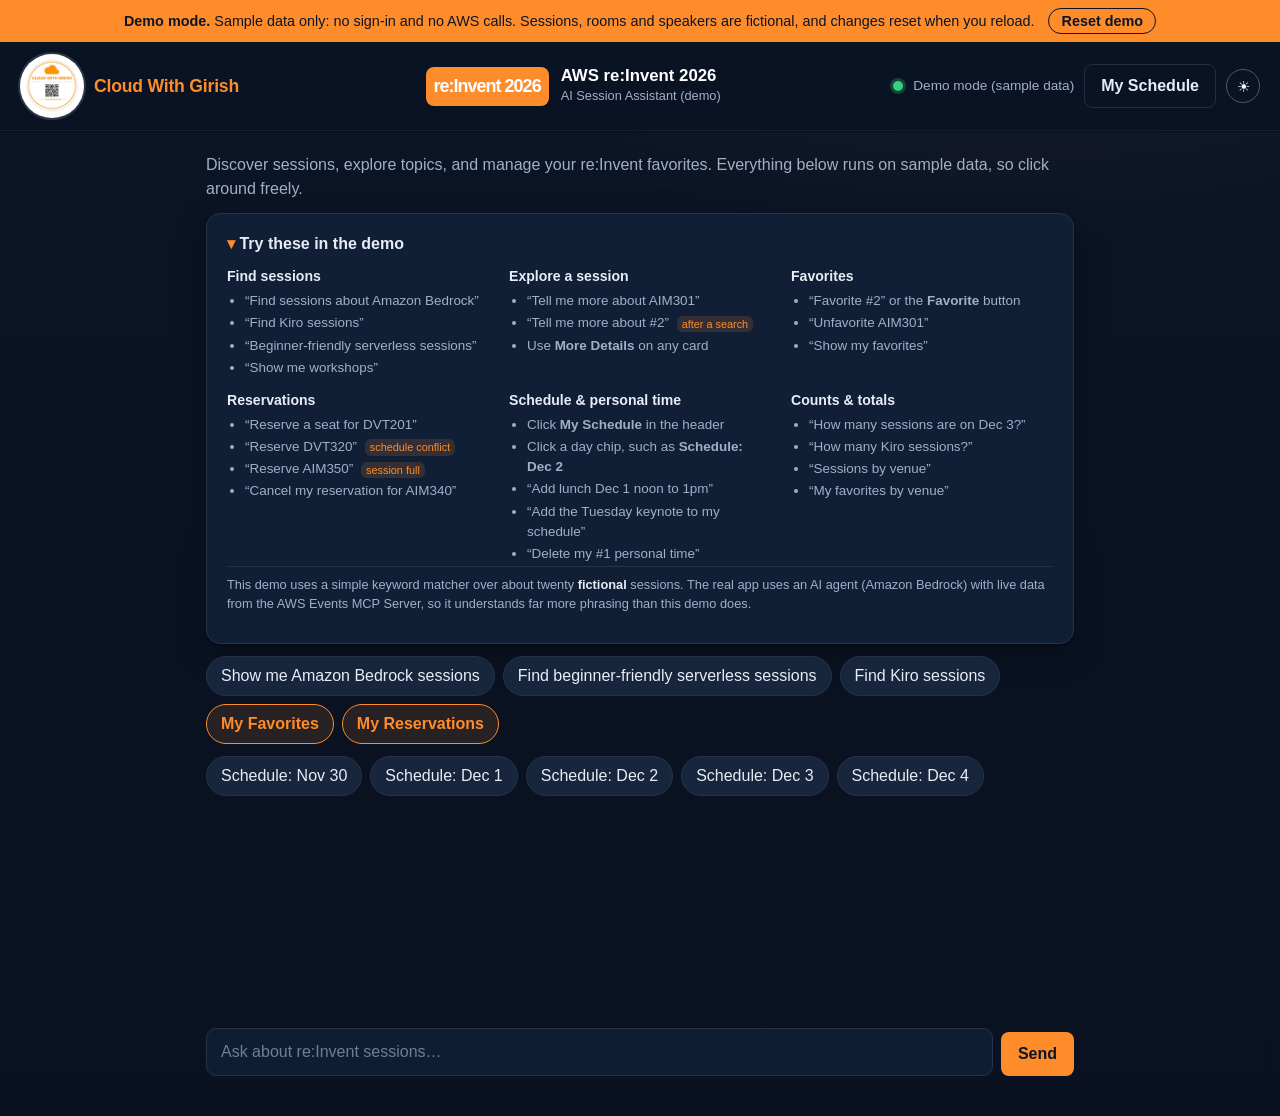
<file: frontend/demo/index.html>
<!DOCTYPE html>
<html lang="en">
<head>
  <meta charset="UTF-8" />
  <meta name="viewport" content="width=device-width, initial-scale=1.0" />
  <title>Demo: AWS re:Invent 2026 Session Assistant</title>
  <meta name="description" content="Interactive demo of the AWS re:Invent 2026 Session Assistant using sample data. No sign-in required." />
  <link rel="stylesheet" href="../styles.css" />
  <link rel="stylesheet" href="demo.css" />
  <script src="../theme.js"></script>
</head>
<body>
  <a class="skip-link" href="#chat-input">Skip to chat input</a>

  <div class="demo-banner" role="note">
    <span><strong>Demo mode.</strong> Sample data only: no sign-in and no AWS calls.
      Sessions, rooms and speakers are fictional, and changes reset when you reload.</span>
    <button type="button" id="demo-reset" class="demo-reset">Reset demo</button>
  </div>

  <header class="app-header" role="banner">
    <a class="cwg-brand" href="https://cloudwithgirish.com" target="_blank"
       rel="noopener noreferrer" aria-label="Cloud With Girish - cloudwithgirish.com">
      <img src="../assets/cloud-with-girish.png" alt="Cloud With Girish"
           class="cwg-logo" onerror="this.closest('.cwg-brand').style.display='none'" />
      <span class="cwg-wordmark" aria-hidden="true">Cloud With Girish</span>
    </a>
    <div class="brand">
      <span class="brand-mark" aria-hidden="true">re:Invent 2026</span>
      <div>
        <h1>AWS re:Invent 2026</h1>
        <p class="brand-sub">AI Session Assistant (demo)</p>
      </div>
    </div>
    <div class="header-status">
      <span id="conn-indicator" class="status-dot status-unknown" aria-hidden="true"></span>
      <span id="conn-text" class="status-text" role="status" aria-live="polite">Checking…</span>
      <button id="schedule-btn" class="btn btn-secondary" hidden
              aria-haspopup="dialog">My Schedule</button>
      <button id="auth-btn" class="btn btn-secondary" hidden>Sign In</button>
      <button id="theme-toggle" class="theme-toggle" type="button" aria-pressed="true" aria-label="Switch to light theme" title="Switch to light theme">☀︎</button>
    </div>
  </header>

  <main class="app-main">
    <section id="auth-panel" class="auth-panel" hidden aria-live="polite">
      <div class="auth-card">
        <h2 id="auth-title">Connect your AWS identity</h2>
        <p id="auth-message">Connect your AWS identity to explore re:Invent 2026 sessions.</p>
        <button id="connect-btn" class="btn btn-primary">Connect to re:Invent</button>
      </div>
    </section>

    <section id="chat-panel" class="chat-panel" hidden>
      <div class="intro">
        <p>Discover sessions, explore topics, and manage your re:Invent favorites.
          Everything below runs on sample data, so click around freely.</p>

        <details class="guide" open>
          <summary>Try these in the demo</summary>
          <div class="guide-grid">
            <div class="guide-card">
              <h3>Find sessions</h3>
              <ul>
                <li>&ldquo;Find sessions about Amazon Bedrock&rdquo;</li>
                <li>&ldquo;Find Kiro sessions&rdquo;</li>
                <li>&ldquo;Beginner-friendly serverless sessions&rdquo;</li>
                <li>&ldquo;Show me workshops&rdquo;</li>
              </ul>
            </div>
            <div class="guide-card">
              <h3>Explore a session</h3>
              <ul>
                <li>&ldquo;Tell me more about AIM301&rdquo;</li>
                <li>&ldquo;Tell me more about #2&rdquo;
                  <span class="guide-hint">after a search</span></li>
                <li>Use <strong>More Details</strong> on any card</li>
              </ul>
            </div>
            <div class="guide-card">
              <h3>Favorites</h3>
              <ul>
                <li>&ldquo;Favorite #2&rdquo; or the <strong>Favorite</strong> button</li>
                <li>&ldquo;Unfavorite AIM301&rdquo;</li>
                <li>&ldquo;Show my favorites&rdquo;</li>
              </ul>
            </div>
            <div class="guide-card">
              <h3>Reservations</h3>
              <ul>
                <li>&ldquo;Reserve a seat for DVT201&rdquo;</li>
                <li>&ldquo;Reserve DVT320&rdquo;
                  <span class="guide-hint">schedule conflict</span></li>
                <li>&ldquo;Reserve AIM350&rdquo;
                  <span class="guide-hint">session full</span></li>
                <li>&ldquo;Cancel my reservation for AIM340&rdquo;</li>
              </ul>
            </div>
            <div class="guide-card">
              <h3>Schedule &amp; personal time</h3>
              <ul>
                <li>Click <strong>My Schedule</strong> in the header</li>
                <li>Click a day chip, such as <strong>Schedule: Dec 2</strong></li>
                <li>&ldquo;Add lunch Dec 1 noon to 1pm&rdquo;</li>
                <li>&ldquo;Add the Tuesday keynote to my schedule&rdquo;</li>
                <li>&ldquo;Delete my #1 personal time&rdquo;</li>
              </ul>
            </div>
            <div class="guide-card">
              <h3>Counts &amp; totals</h3>
              <ul>
                <li>&ldquo;How many sessions are on Dec 3?&rdquo;</li>
                <li>&ldquo;How many Kiro sessions?&rdquo;</li>
                <li>&ldquo;Sessions by venue&rdquo;</li>
                <li>&ldquo;My favorites by venue&rdquo;</li>
              </ul>
            </div>
          </div>
          <p class="guide-note">
            This demo uses a simple keyword matcher over about twenty
            <strong>fictional</strong> sessions. The real app uses an AI agent
            (Amazon Bedrock) with live data from the AWS Events MCP Server, so it
            understands far more phrasing than this demo does.
          </p>
        </details>

        <div class="suggestions" id="suggestions" role="group" aria-label="Suggested questions"></div>
      </div>

      <div id="conversation" class="conversation" role="log" aria-live="polite" aria-label="Conversation"></div>

      <form id="chat-form" class="chat-form" autocomplete="off">
        <label class="visually-hidden" for="chat-input">Ask about re:Invent sessions</label>
        <textarea id="chat-input" class="chat-input" rows="1"
          placeholder="Ask about re:Invent sessions…"></textarea>
        <button id="send-btn" type="submit" class="btn btn-primary">Send</button>
      </form>
      <p id="global-error" class="global-error" role="alert" hidden></p>
    </section>
  </main>

  <!-- Session details dialog -->
  <div id="details-backdrop" class="modal-backdrop" hidden>
    <div id="details-modal" class="modal" role="dialog" aria-modal="true" aria-labelledby="details-title">
      <button id="details-close" class="modal-close" aria-label="Close details">×</button>
      <div id="details-content"></div>
    </div>
  </div>

  <!-- Schedule_View dialog: reserved sessions, favorites, and personal time. -->
  <div id="schedule-backdrop" class="modal-backdrop" hidden>
    <div id="schedule-modal" class="modal" role="dialog" aria-modal="true" aria-label="Your schedule">
      <button id="schedule-close" class="modal-close" aria-label="Close schedule">×</button>
      <h2 class="schedule-heading">My Schedule</h2>
      <div class="schedule-toolbar">
        <button id="schedule-add-btn" class="btn btn-primary" type="button">
          Add personal time
        </button>
        <button id="schedule-export-btn" class="btn btn-ghost" type="button"
                aria-expanded="false" aria-controls="schedule-export-slot" disabled>
          Add to calendar
        </button>
      </div>
      <div id="schedule-form-slot" class="schedule-form-slot" hidden></div>
      <div id="schedule-export-slot" class="schedule-form-slot schedule-export-slot" hidden></div>
      <div id="schedule-content"></div>
    </div>
  </div>

  <!-- The real UI scripts, unchanged, in the same order as ../index.html. The
       only difference: demo-api.js replaces ../api.js, so window.API is a mock
       and no network request is ever made. -->
  <script src="../config.js"></script>
  <script src="demo-data.js"></script>
  <script src="demo-api.js"></script>
  <script src="../auth.js"></script>
  <script src="../sessions.js"></script>
  <script src="../favorites.js"></script>
  <script src="../reservations.js"></script>
  <script src="../schedule.js"></script>
  <script src="../personal-time-form.js"></script>
  <script src="../calendar.js"></script>
  <script src="../schedule-view.js"></script>
  <script src="../chat.js"></script>
  <script src="../catalog.js"></script>
  <script src="../app.js"></script>
  <script src="demo-boot.js"></script>
</body>
</html>
</file>
<file: frontend/styles.css>
:root {
  --bg: #0f1b2d;
  --bg-panel: #ffffff;
  --ink: #16202e;
  --ink-soft: #5b6b7f;
  --accent: #ec7211;      /* AWS orange */
  --accent-ink: #ffffff;
  --brand: #232f3e;       /* AWS squid ink */
  --ok: #1a936f;
  --off: #9aa7b5;
  --err: #c0392b;
  --line: #e3e8ee;
  --radius: 10px;
  --shadow: 0 1px 3px rgba(16,32,45,.12), 0 6px 20px rgba(16,32,45,.06);
  --maxw: 900px;
  --font: -apple-system, BlinkMacSystemFont, "Segoe UI", Roboto, Helvetica, Arial, sans-serif;
}

* { box-sizing: border-box; }
html, body { margin: 0; padding: 0; }
body {
  font-family: var(--font);
  color: var(--ink);
  background: linear-gradient(180deg, #f4f6f9 0%, #eef1f5 100%);
  min-height: 100vh;
  line-height: 1.5;
}

.skip-link {
  position: absolute; left: -999px; top: 0;
  background: var(--accent); color: #fff; padding: 8px 14px; z-index: 100;
}
.skip-link:focus { left: 8px; top: 8px; border-radius: 6px; }

.visually-hidden {
  position: absolute; width: 1px; height: 1px; overflow: hidden;
  clip: rect(0 0 0 0); white-space: nowrap;
}

/* Header */
.app-header {
  background: var(--brand);
  color: #fff;
  display: flex; align-items: center; justify-content: space-between;
  padding: 12px 20px; gap: 16px;
  position: sticky; top: 0; z-index: 20;
}
.brand { display: flex; align-items: center; gap: 12px; }
.brand-mark {
  background: var(--accent); color: #fff; font-weight: 800;
  border-radius: 8px; padding: 6px 8px; font-size: 18px; letter-spacing: -1px;
}
.app-header h1 { font-size: 1.05rem; margin: 0; line-height: 1.1; }
.brand-sub { margin: 0; font-size: .8rem; color: #c9d3df; }
.header-status { display: flex; align-items: center; gap: 10px; }
.status-dot { width: 10px; height: 10px; border-radius: 50%; display: inline-block; background: var(--off); }
.status-ok { background: #35d07f; box-shadow: 0 0 0 3px rgba(53,208,127,.25); }
.status-off { background: var(--off); }
.status-unknown { background: #f1c40f; }
.status-text { font-size: .85rem; color: #dfe6ee; }

/* Buttons */
.btn {
  font: inherit; font-weight: 600; border: 1px solid transparent;
  border-radius: 8px; padding: 9px 16px; cursor: pointer;
  transition: background .15s, border-color .15s, transform .02s;
}
.btn:active { transform: translateY(1px); }
.btn:focus-visible { outline: 3px solid #7cc0ff; outline-offset: 2px; }
.btn-primary { background: var(--accent); color: var(--accent-ink); }
.btn-primary:hover { background: #d9660c; }
.btn-secondary { background: transparent; color: #fff; border-color: #4a586b; }
.btn-secondary:hover { background: #33415436; }
.btn-ghost { background: #f2f5f8; color: var(--ink); border-color: var(--line); }
.btn-ghost:hover { background: #e8edf3; }
.btn:disabled { opacity: .6; cursor: not-allowed; }

/* Main */
.app-main { max-width: var(--maxw); margin: 0 auto; padding: 22px 16px 40px; }

/* Auth panel */
.auth-panel { display: flex; justify-content: center; padding-top: 40px; }
.auth-card {
  background: var(--bg-panel); border: 1px solid var(--line);
  border-radius: var(--radius); box-shadow: var(--shadow);
  padding: 32px; max-width: 460px; text-align: center;
}
.auth-card h2 { margin-top: 0; }
.auth-card p { color: var(--ink-soft); }

/* Chat */
.intro { margin-bottom: 14px; }
.intro-collapsed p { display: none; }
.intro p { color: var(--ink-soft); margin: 0 0 12px; }
.suggestions { display: flex; flex-wrap: wrap; gap: 8px; }
.chip {
  font: inherit; border: 1px solid var(--line); background: #fff;
  color: var(--ink); border-radius: 999px; padding: 7px 14px; cursor: pointer;
}
.chip:hover { border-color: var(--accent); color: var(--accent); }
.chip:focus-visible { outline: 3px solid #7cc0ff; outline-offset: 2px; }
.chip-accent { border-color: var(--accent); color: var(--accent); font-weight: 600; }

.conversation {
  margin: 16px 0; display: flex; flex-direction: column; gap: 14px;
  min-height: 200px; max-height: 60vh; overflow-y: auto; padding-right: 4px;
}
.msg { display: flex; flex-direction: column; gap: 4px; max-width: 100%; }
.msg-who { font-size: .72rem; text-transform: uppercase; letter-spacing: .04em; color: var(--ink-soft); }
.msg-body {
  background: #fff; border: 1px solid var(--line); border-radius: 12px;
  padding: 10px 14px; white-space: pre-wrap; word-wrap: break-word;
}
.msg-user { align-items: flex-end; }
.msg-user .msg-body { background: var(--brand); color: #fff; border-color: var(--brand); }
.msg-assistant .msg-body { background: #fff; }
.typing .dot {
  display: inline-block; width: 6px; height: 6px; border-radius: 50%;
  background: var(--ink-soft); margin-right: 2px; animation: blink 1.2s infinite;
}
.typing .dot:nth-child(2) { animation-delay: .2s; }
.typing .dot:nth-child(3) { animation-delay: .4s; }
@keyframes blink { 0%, 80%, 100% { opacity: .3; } 40% { opacity: 1; } }

/* Session cards */
.session-list { display: grid; gap: 12px; grid-template-columns: 1fr; margin-top: 4px; }
@media (min-width: 680px) { .session-list { grid-template-columns: 1fr 1fr; } }
.session-card {
  background: #fff; border: 1px solid var(--line); border-radius: var(--radius);
  padding: 14px; box-shadow: var(--shadow); display: flex; flex-direction: column; gap: 6px;
}
.card-head { display: flex; align-items: center; gap: 8px; flex-wrap: wrap; }
.card-code {
  background: #eef4ff; color: #1f5fbf; font-weight: 700; font-size: .78rem;
  border-radius: 6px; padding: 2px 8px; letter-spacing: .02em;
}
.card-type { font-size: .78rem; color: var(--ink-soft); }
.card-title { margin: 2px 0 4px; font-size: 1.02rem; }
.card-meta { font-size: .85rem; color: var(--ink-soft); }
.meta-label { color: var(--ink); font-weight: 600; }
.card-actions { display: flex; gap: 8px; margin-top: 8px; }
.fav-btn { background: #fff; border: 1px solid var(--accent); color: var(--accent); }
.fav-btn:hover { background: #fff4ec; }
.fav-btn.is-fav { background: var(--accent); color: #fff; }

/* Chat input */
.chat-form { display: flex; gap: 8px; align-items: flex-end; }
.chat-input {
  flex: 1; font: inherit; resize: none; border: 1px solid var(--line);
  border-radius: 10px; padding: 11px 14px; min-height: 44px; max-height: 160px;
  background: #fff;
}
.chat-input:focus-visible { outline: 3px solid #7cc0ff; outline-offset: 1px; border-color: var(--accent); }

.global-error {
  margin-top: 10px; padding: 10px 14px; border-radius: 8px;
  background: #eef7f2; color: #14603f; border: 1px solid #bfe3d3;
}
.global-error.is-error { background: #fdecea; color: var(--err); border-color: #f5c6c0; }

/* Ensure the HTML `hidden` attribute always wins over explicit display rules
   (e.g. .modal-backdrop{display:flex}). Without this, [hidden] is ignored and
   the modal overlay covers the page and blocks all clicks. */
[hidden] { display: none !important; }

/* Modal */
.modal-backdrop {
  position: fixed; inset: 0; background: rgba(16,32,45,.55);
  display: flex; align-items: center; justify-content: center; padding: 16px; z-index: 50;
}
.modal {
  background: #fff; border-radius: var(--radius); max-width: 620px; width: 100%;
  max-height: 85vh; overflow-y: auto; padding: 24px; position: relative; box-shadow: var(--shadow);
}
.modal-close {
  position: absolute; top: 10px; right: 12px; background: none; border: none;
  font-size: 1.6rem; line-height: 1; cursor: pointer; color: var(--ink-soft);
}
.modal-close:focus-visible { outline: 3px solid #7cc0ff; }
.details-code { color: #1f5fbf; font-weight: 700; margin-top: -6px; }
.details-abstract { margin-top: 12px; border-top: 1px solid var(--line); padding-top: 12px; }

@media (prefers-reduced-motion: reduce) {
  * { animation: none !important; transition: none !important; }
}

/* "What you can ask" guide panel */
.guide {
  border: 1px solid var(--line);
  border-radius: var(--radius);
  background: #fff;
  padding: 10px 14px;
  margin: 0 0 12px;
  box-shadow: var(--shadow);
}
.guide > summary {
  cursor: pointer;
  font-weight: 700;
  color: var(--brand);
  list-style: none;
}
.guide > summary::-webkit-details-marker { display: none; }
.guide > summary::before { content: "▸ "; color: var(--accent); }
.guide[open] > summary::before { content: "▾ "; }
.guide > summary:focus-visible { outline: 3px solid #7cc0ff; outline-offset: 2px; }
.guide-grid {
  margin-top: 10px;
  display: grid;
  /* Pack as many ~220px columns as the container actually fits (not the
     viewport), so 3 columns appear even inside the narrower chat panel.
     Falls back to fewer columns automatically on small screens. */
  grid-template-columns: repeat(auto-fit, minmax(220px, 1fr));
  gap: 10px 20px;
  align-items: start;           /* cards hug their own content height */
}
.guide-card {
  min-width: 0;                 /* allow cards to shrink inside the grid */
}
.guide-card h3 {
  margin: 0 0 4px; font-size: .88rem; color: var(--ink);
}
.guide-card ul { margin: 0; padding-left: 18px; }
.guide-card li { font-size: .84rem; color: var(--ink-soft); margin-bottom: 2px; }
.guide-note {
  margin: 8px 0 0; font-size: .8rem; color: var(--ink-soft);
  border-top: 1px solid var(--line); padding-top: 8px;
}

/* Cloud With Girish branding (header) */
.cwg-brand {
  display: inline-flex; align-items: center; gap: 10px; margin-right: 14px;
  flex: 0 0 auto; text-decoration: none;
}
.cwg-logo {
  width: 64px; height: 64px; border-radius: 50%;
  background: #fff; padding: 2px; object-fit: contain;
  box-shadow: 0 0 0 2px rgba(255,255,255,.15);
  transition: transform .12s ease;
}
.cwg-brand:hover .cwg-logo { transform: scale(1.06); }
.cwg-brand:focus-visible { outline: 3px solid #7cc0ff; outline-offset: 2px; border-radius: 8px; }
.cwg-wordmark {
  color: var(--accent); font-weight: 800; font-size: 1.1rem;
  letter-spacing: -.2px; line-height: 1.05; white-space: nowrap;
}
@media (max-width: 480px) {
  .cwg-logo { width: 48px; height: 48px; }
  .cwg-wordmark { display: none; }   /* logo alone on small screens to save width */
}

/* Small secondary label on guide example prompts (e.g. "favorites, by date") */
.guide-hint {
  display: inline-block; margin-left: 4px;
  font-size: .68rem; color: var(--accent);
  background: #fff4ec; border-radius: 6px; padding: 0 5px;
  white-space: nowrap; vertical-align: middle;
}

/* Rendered Markdown inside assistant message bubbles */
.msg-assistant .msg-body p { margin: 0 0 8px; }
.msg-assistant .msg-body p:last-child { margin-bottom: 0; }
.msg-assistant .msg-body .md-h { font-weight: 700; margin: 8px 0 4px; color: var(--ink); }
.msg-assistant .msg-body ul,
.msg-assistant .msg-body ol { margin: 4px 0 8px; padding-left: 20px; }
.msg-assistant .msg-body li { margin-bottom: 3px; }
.msg-assistant .msg-body code {
  background: #f2f5f8; border-radius: 4px; padding: 1px 5px;
  font-size: .9em; font-family: ui-monospace, SFMono-Regular, Menlo, monospace;
}

/* Schedule_View (reserved sessions, favorites, personal time) — Req 17, 22, 23 */
.schedule-heading { margin: 0 32px 12px 0; font-size: 1.2rem; color: var(--brand); }
.schedule-view { display: flex; flex-direction: column; gap: 12px; }
.schedule-list { display: grid; gap: 12px; grid-template-columns: 1fr; }
.schedule-item { position: relative; }

/* Empty / error / loading states — never a partial or cached view (Req 17.6). */
.schedule-state {
  background: #f8fafc; border: 1px dashed var(--line); border-radius: var(--radius);
  padding: 20px; text-align: center;
}
.schedule-state-title { margin: 0; font-weight: 600; color: var(--ink); }
.schedule-state-body { margin: 6px 0 0; font-size: .88rem; color: var(--ink-soft); }
.schedule-state.schedule-error { background: #fdecea; border-color: #f5c6c0; }
.schedule-state.schedule-error .schedule-state-title { color: var(--err); }

/* Quiet provenance line: favorite details came from the catalog index. */
.schedule-source { margin: 0 0 10px; font-size: .8rem; color: var(--ink-soft); }

/* Shown above a schedule that is not complete (cap, deadline, or unloadable
   sessions), so a cut-off list is never mistaken for the whole schedule. */
.schedule-note {
  margin: 0 0 12px; padding: 8px 12px; font-size: .88rem; color: var(--ink-soft);
  background: rgba(236,114,17,.08); border-left: 3px solid var(--accent);
  border-radius: 6px;
}

/* Kind badge: exactly one per item, color-coded by kind (Req 17.3). */
.kind-badge {
  display: inline-block; font-size: .68rem; font-weight: 700;
  text-transform: uppercase; letter-spacing: .03em;
  border-radius: 6px; padding: 2px 8px; margin-right: 6px;
  border: 1px solid transparent; white-space: nowrap;
}
.kind-badge.kind-reserved { background: #eaf5ff; color: #1f5fbf; border-color: #cfe3fb; }
.kind-badge.kind-favorite { background: #fff4ec; color: var(--accent); border-color: #ffd9ba; }
.kind-badge.kind-personal { background: #eef7f2; color: var(--ok); border-color: #c7e8d9; }

/* Left accent stripe echoing the kind, so items read at a glance. */
.schedule-item.kind-reserved { border-left: 4px solid #1f5fbf; }
.schedule-item.kind-favorite { border-left: 4px solid var(--accent); }
.schedule-item.kind-personal { border-left: 4px solid var(--ok); }

.schedule-item .pt-description { margin-top: 4px; color: var(--ink); white-space: pre-wrap; }

/* Personal-time add/edit/delete form + controls (Req 18, 19, 20, 23.4/23.5) */
.btn-danger { background: #fff; border: 1px solid var(--err); color: var(--err); }
.btn-danger:hover { background: #fdecea; }
.btn-danger:disabled, .btn:disabled { opacity: .6; cursor: not-allowed; }

/* Toolbar above the schedule list — the always-available "Add personal time". */
.schedule-toolbar { display: flex; justify-content: flex-end; flex-wrap: wrap; gap: 8px; margin: 0 0 12px; }

/* Day headings that group the schedule list by Pacific day. */
.schedule-day-heading {
  margin: 8px 0 0; padding-bottom: 4px; font-size: .95rem; font-weight: 700;
  color: var(--brand); border-bottom: 1px solid var(--line);
}
.schedule-day-heading:first-child { margin-top: 0; }

/* "Add to calendar" panel (rendered into #schedule-export-slot). */
.calendar-intro { margin: 0; font-size: .88rem; color: var(--ink-soft); }
.calendar-check { flex-direction: row; align-items: center; gap: 8px; }
.calendar-check input { width: 16px; height: 16px; margin: 0; accent-color: var(--accent); }
.calendar-check .pt-label { font-weight: 500; }
.calendar-summary { margin: 0; font-size: .88rem; color: var(--ink); }

/* The add/edit form renders into this slot above the list; hidden until opened. */
.schedule-form-slot {
  margin: 0 0 16px; padding: 16px;
  background: #f8fafc; border: 1px solid var(--line); border-radius: var(--radius);
}

.pt-form { display: flex; flex-direction: column; gap: 12px; }
.pt-form-title { margin: 0; font-size: 1.05rem; color: var(--brand); }
.pt-field { display: flex; flex-direction: column; gap: 4px; }
.pt-label { font-size: .85rem; font-weight: 600; color: var(--ink); }
.pt-req { color: var(--err); }
.pt-input {
  font: inherit; color: var(--ink); background: #fff;
  border: 1px solid var(--line); border-radius: 8px; padding: 8px 10px; width: 100%;
}
.pt-input:focus { outline: 2px solid var(--accent); outline-offset: 1px; border-color: var(--accent); }
textarea.pt-input { min-height: 64px; resize: vertical; }

/* Inline per-field validation (Req 18.3/18.4) — names the violated field. */
.pt-input.pt-invalid { border-color: var(--err); background: #fff8f7; }
.pt-error { margin: 0; font-size: .8rem; color: var(--err); }

/* Non-field-specific error line (backend failure / timeout). */
.pt-form-error { margin: 0; font-size: .85rem; color: var(--err); }

.pt-actions { display: flex; gap: 8px; flex-wrap: wrap; }
.pt-actions .pt-delete { margin-left: auto; }
.pt-form.pt-busy { opacity: .75; }

/* Edit / Delete controls on each personal-time card. */
.pt-card-actions { margin-top: 10px; }
/* The Edit button uses .btn-secondary, whose white text is meant for the dark
   header -- on a white card it was invisible. Give the on-card Edit button
   readable ink + a visible border. */
.pt-card-actions .pt-edit-btn {
  background: #f2f5f8; color: var(--ink); border-color: var(--line);
}
.pt-card-actions .pt-edit-btn:hover { background: #e8edf3; }

/* Per-day schedule chips (Nov 30 - Dec 4). */
.chip-day { border-color: #1f5fbf; color: #1f5fbf; }
.chip-day:hover { background: #eaf5ff; }

/* Group the day chips on their OWN inline row beneath the topic suggestions.
   flex-basis:100% forces a line break inside the wrapping .suggestions flex;
   the row itself lays its chips out inline and wraps only if the viewport is
   narrow. */
.schedule-day-row {
  flex-basis: 100%;
  display: flex;
  flex-wrap: wrap;
  gap: 8px;
  margin-top: 4px;
}

/* Reconnect prompt action button inside the global-error banner. */
.global-error .reconnect-recheck {
  margin-left: 8px; padding: 4px 10px; font-size: .85rem;
  background: #fff; color: var(--brand); border-color: var(--line);
}
.global-error .reconnect-recheck:hover { background: #f2f5f8; }

/* ===========================================================================
   Dark theme (default) + theme toggle.
   The app defaults to DARK via <html data-theme="dark"> (set by theme.js before
   paint). Light is the base CSS above; these rules apply ONLY under
   [data-theme="dark"], so toggling to light simply drops them. The .theme-toggle
   button styling is shared by both themes (the header is dark navy in both).
   =========================================================================== */
[data-theme="dark"] {
  --bg: #0b1526;
  --bg-panel: #111f36;
  --ink: #e7edf6;
  --ink-soft: #9fb0c7;
  --accent: #ff8c2b;
  --accent-ink: #0b1526;
  --brand: #0a1324;
  --line: #26324a;
  --shadow: 0 1px 2px rgba(0,0,0,.4), 0 10px 30px rgba(0,0,0,.35);
}

[data-theme="dark"] body {
  color: var(--ink);
  background:
    radial-gradient(1200px 600px at 80% -10%, rgba(255,140,43,.08), transparent 60%),
    linear-gradient(180deg, #0b1526 0%, #0a1120 100%);
}

[data-theme="dark"] .app-header { border-bottom: 1px solid rgba(255,255,255,.06); box-shadow: 0 1px 0 rgba(0,0,0,.4); }
[data-theme="dark"] .brand-sub,
[data-theme="dark"] .status-text { color: #9fb0c7; }

[data-theme="dark"] .auth-card,
[data-theme="dark"] .guide,
[data-theme="dark"] .session-card,
[data-theme="dark"] .modal {
  background: var(--bg-panel);
  border-color: var(--line);
}
[data-theme="dark"] .guide { border-radius: 14px; padding: 18px 20px; box-shadow: var(--shadow); }
[data-theme="dark"] .guide > summary { color: var(--ink); }
[data-theme="dark"] .guide-card h3 { color: var(--ink); }
[data-theme="dark"] .guide-card li { color: var(--ink-soft); }
[data-theme="dark"] .guide-note { color: var(--ink-soft); border-top-color: var(--line); }
[data-theme="dark"] .guide-note strong { color: var(--ink); }
[data-theme="dark"] .intro p { color: var(--ink-soft); }

[data-theme="dark"] .guide-hint { background: rgba(255,140,43,.14); color: var(--accent); }

[data-theme="dark"] .chip { background: #17253d; color: var(--ink); border-color: var(--line); }
[data-theme="dark"] .chip:hover { border-color: var(--accent); color: var(--accent); background: #1c2c47; }
[data-theme="dark"] .chip-accent { background: rgba(255,140,43,.12); border-color: var(--accent); color: var(--accent); }

[data-theme="dark"] .btn-ghost { background: #17253d; color: var(--ink); border-color: var(--line); }
[data-theme="dark"] .btn-ghost:hover { background: #1c2c47; }
[data-theme="dark"] .btn-primary { color: #0b1526; }
[data-theme="dark"] .btn-secondary { color: var(--ink); border-color: #39466083; }
[data-theme="dark"] .btn-secondary:hover { background: #ffffff14; }

[data-theme="dark"] .msg-body { background: #17253d; border-color: var(--line); color: var(--ink); }
[data-theme="dark"] .msg-assistant .msg-body { background: #17253d; }
[data-theme="dark"] .msg-user .msg-body { background: var(--accent); color: #0b1526; border-color: var(--accent); }
[data-theme="dark"] .msg-who { color: var(--ink-soft); }

[data-theme="dark"] .card-code { background: rgba(80,150,255,.16); color: #8db6ff; }
[data-theme="dark"] .card-type,
[data-theme="dark"] .card-meta { color: var(--ink-soft); }
[data-theme="dark"] .meta-label { color: var(--ink); }
[data-theme="dark"] .card-title { color: var(--ink); }

[data-theme="dark"] .fav-btn { background: transparent; }
[data-theme="dark"] .fav-btn:hover { background: rgba(255,140,43,.12); }
[data-theme="dark"] .reserve-btn { background: transparent; color: var(--accent); border: 1px solid var(--accent); }
[data-theme="dark"] .reserve-btn.is-reserved { background: rgba(80,150,255,.18); color: #8db6ff; border-color: #3f5a8a; }

[data-theme="dark"] .chat-input { background: #0f1d33; color: var(--ink); border-color: var(--line); }
[data-theme="dark"] .chat-input::placeholder { color: #6c7f98; }

[data-theme="dark"] .kind-badge.kind-reserved { background: rgba(80,150,255,.16); color: #8db6ff; border-color: #35507e; }
[data-theme="dark"] .kind-badge.kind-favorite { background: rgba(255,140,43,.16); color: var(--accent); border-color: #7a4a1e; }
[data-theme="dark"] .kind-badge.kind-personal { background: rgba(26,147,111,.18); color: #58d0a6; border-color: #2b6b53; }

/* Schedule dialog: headings use --brand (near-black in dark), and the form
   slot / inputs had light-only backgrounds under light dark-theme text. */
[data-theme="dark"] .schedule-heading,
[data-theme="dark"] .schedule-day-heading,
[data-theme="dark"] .pt-form-title { color: var(--ink); }
[data-theme="dark"] .schedule-form-slot { background: #0f1d33; border-color: var(--line); }
[data-theme="dark"] .pt-input { background: #0b1526; color: var(--ink); border-color: var(--line); }
[data-theme="dark"] .schedule-state { background: #0f1d33; border-color: var(--line); }

/* The theme toggle button itself (shared light+dark styling kept minimal). */
.theme-toggle {
  font: inherit; cursor: pointer; line-height: 1;
  width: 34px; height: 34px; padding: 0; border-radius: 50%;
  border: 1px solid #4a586b; background: transparent; color: #fff;
  display: inline-flex; align-items: center; justify-content: center;
  font-size: 15px; transition: background .15s, border-color .15s;
}
.theme-toggle:hover { background: #ffffff1f; border-color: #6b7a90; }
.theme-toggle:focus-visible { outline: 3px solid #7cc0ff; outline-offset: 2px; }
/* In light mode the header is dark navy too, so white icon + border still read;
   kept identical for both themes for a consistent header control. */
</file>
<file: frontend/demo/demo.css>
/* demo.css — extras for the public demo page only. The real UI styles come
 * from ../styles.css; these rules add the "demo mode" banner and hide the
 * Sign In / Sign Out button (there is no sign-in in the demo). */

.demo-banner {
  display: flex;
  flex-wrap: wrap;
  align-items: center;
  justify-content: center;
  gap: 8px 14px;
  padding: 8px 16px;
  background: var(--accent);
  color: var(--accent-ink);
  font-size: 0.9rem;
  line-height: 1.4;
  text-align: center;
}

.demo-reset {
  font: inherit;
  font-weight: 600;
  color: inherit;
  background: transparent;
  border: 1px solid currentColor;
  border-radius: 999px;
  padding: 2px 12px;
  cursor: pointer;
}

.demo-reset:hover,
.demo-reset:focus-visible {
  background: rgba(0, 0, 0, 0.14);
}

/* No sign-in exists in the demo, so never show the Sign In / Sign Out control. */
#auth-btn {
  display: none !important;
}
</file>
